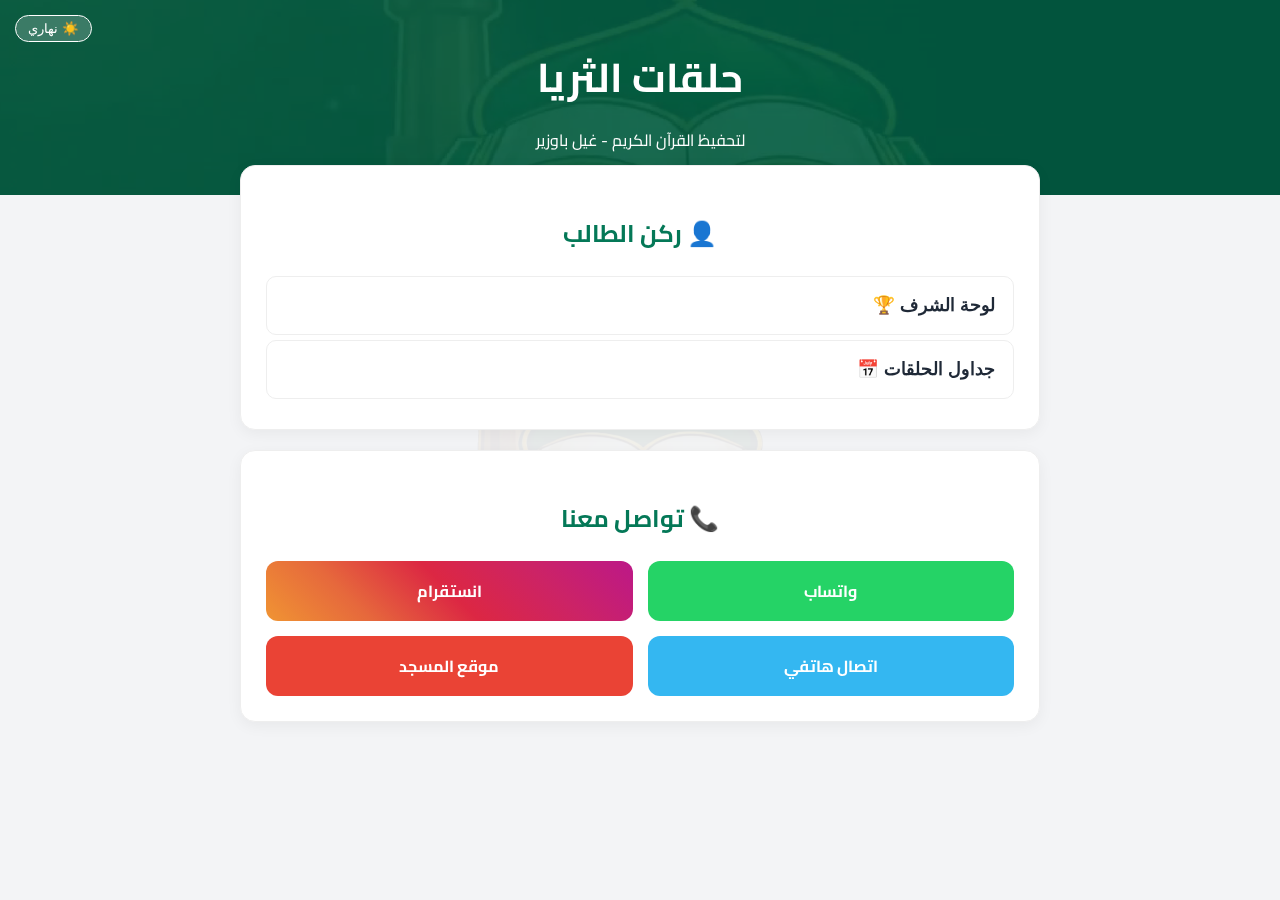
<file: index.html>
<!DOCTYPE html>
<html lang="ar" dir="rtl">
<head>
    <meta charset="UTF-8">
    <meta name="viewport" content="width=device-width, initial-scale=1.0">
    <title>حلقات الثريا</title>
    
    <link rel="icon" type="image/png" href="logo.png">
    <link rel="apple-touch-icon" href="logo.png">
    <meta name="mobile-web-app-capable" content="yes">

    <link href="https://fonts.googleapis.com/css2?family=Cairo:wght@400;700&family=Amiri:wght@400;700&display=swap" rel="stylesheet">
    
    <style>
        :root {
            --primary-color: #047857;
            --accent-color: #fbbf24;
            --text-dark: #1f2937;
            --bg-light: #f3f4f6;
            --card-bg: #ffffff;
            --border-color: #eee;
        }

        body.dark-mode {
            --primary-color: #34d399; 
            --text-dark: #f9fafb;
            --bg-light: #111827; 
            --card-bg: #1f2937; 
            --border-color: #374151;
        }

        body { 
            font-family: 'Cairo', sans-serif; 
            margin: 0; 
            padding: 0; 
            background-color: var(--bg-light); 
            color: var(--text-dark); 
            position: relative; 
            transition: background 0.3s, color 0.3s; 
        }

        /* إضافة الشعار كخلفية خفيفة */
        body::before {
            content: ""; 
            position: fixed; 
            top: 50%; 
            left: 50%; 
            transform: translate(-50%, -50%);
            width: 80%; 
            height: 60%; 
            background: url('logo.png') center/contain no-repeat;
            opacity: 0.05; 
            z-index: -1; 
            pointer-events: none;
        }

        header { 
            background-color: var(--primary-color); 
            color: white; 
            text-align: center; 
            padding: 40px 20px; 
            position: relative; 
            overflow: hidden; 
        }

        .video-container {
            position: absolute;
            top: 0; left: 0; width: 100%; height: 100%;
            z-index: 0;
            opacity: 0.3;
        }
        .video-container video {
            width: 100%; height: 100%; object-fit: cover;
        }

        header h1, header p { position: relative; z-index: 1; margin: 0; }
        header h1 { font-size: 2.5rem; margin-bottom: 10px; }

        .theme-toggle {
            position: absolute; top: 15px; left: 15px; z-index: 10;
            background: rgba(255,255,255,0.2); border: 1px solid white;
            color: white; padding: 5px 12px; border-radius: 20px; cursor: pointer;
        }

        .container { max-width: 800px; margin: -30px auto 40px; padding: 0 15px; position: relative; z-index: 2; }
        
        .card { 
            background: var(--card-bg); 
            border-radius: 15px; 
            padding: 25px; 
            box-shadow: 0 4px 15px rgba(0,0,0,0.05); 
            margin-bottom: 20px; 
            border: 1px solid var(--border-color);
        }

        .accordion-btn {
            background-color: var(--card-bg); color: var(--text-dark);
            cursor: pointer; padding: 18px; width: 100%; text-align: right;
            border: none; outline: none; transition: 0.4s;
            display: flex; justify-content: space-between; align-items: center;
            font-size: 1.1rem; font-weight: bold; border-radius: 10px;
            margin-bottom: 5px; border: 1px solid var(--border-color);
        }
        .active-acc, .accordion-btn:hover { background-color: var(--primary-color); color: white; }
        
        .panel { padding: 0 18px; background-color: var(--card-bg); max-height: 0; overflow: hidden; transition: max-height 0.3s ease-out; border-radius: 0 0 10px 10px; }

        .contact-grid { display: grid; grid-template-columns: 1fr 1fr; gap: 15px; margin-top: 20px; }
        .contact-box {
            display: flex; flex-direction: column; align-items: center; justify-content: center;
            padding: 15px; border-radius: 12px; text-decoration: none; color: white; font-weight: bold;
            transition: transform 0.2s;
        }
        .contact-box:hover { transform: translateY(-5px); }
        .bg-whatsapp { background-color: #25D366; }
        .bg-insta { background: linear-gradient(45deg, #f09433, #e6683c, #dc2743, #cc2366, #bc1888); }
        .bg-call { background-color: #34b7f1; }
        .bg-map { background-color: #ea4335; }
    </style>
</head>
<body>

    <header>
        <button class="theme-toggle" onclick="toggleTheme()" id="theme-btn">☀️ نهاري</button>
        <div class="video-container">
            <video autoplay muted loop playsinline>
                <source src="1768472913710.mp4" type="video/mp4">
            </video>
        </div>
        <h1>حلقات الثريا</h1>
        <p>لتحفيظ القرآن الكريم - غيل باوزير</p>
    </header>

    <div class="container">
        <div class="card">
            <h2 style="color:var(--primary-color); text-align:center;">👤 ركن الطالب</h2>
            <button class="accordion-btn">لوحة الشرف 🏆</button>
            <div class="panel">
                <p style="padding: 20px 0; text-align: center;">سيتم عرض الطلاب المتميزين هنا قريباً.</p>
            </div>

            <button class="accordion-btn">جداول الحلقات 📅</button>
            <div class="panel">
                <p style="padding: 20px 0; text-align: center;">جداول الحلقات والمواعيد.</p>
            </div>
        </div>

        <div class="card">
            <h2 style="color:var(--primary-color); text-align:center;">📞 تواصل معنا</h2>
            <div class="contact-grid">
                <a href="https://wa.me/967777006546" target="_blank" class="contact-box bg-whatsapp"><span>واتساب</span></a>
                <a href="https://www.instagram.com/pb8.c?igsh=MWJ3YWNobGk1NmdtZQ==" target="_blank" class="contact-box bg-insta"><span>انستقرام</span></a>
                <a href="tel:+967777006546" class="contact-box bg-call"><span>اتصال هاتفي</span></a>
                <a href="#" target="_blank" class="contact-box bg-map"><span>موقع المسجد</span></a>
            </div>
        </div>
    </div>

    <script>
        let isDarkMode = false;
        function toggleTheme() {
            isDarkMode = !isDarkMode;
            document.body.classList.toggle('dark-mode');
            const btn = document.getElementById('theme-btn');
            btn.innerText = isDarkMode ? "🌙 ليلي" : "☀️ نهاري";
        }

        // تفعيل القوائم المنسدلة
        const acc = document.getElementsByClassName("accordion-btn");
        for (let i = 0; i < acc.length; i++) {
            acc[i].addEventListener("click", function() {
                this.classList.toggle("active-acc");
                const panel = this.nextElementSibling;
                if (panel.style.maxHeight) {
                    panel.style.maxHeight = null;
                } else {
                    panel.style.maxHeight = panel.scrollHeight + "px";
                }
            });
        }
    </script>
</body>
</html>
</file>
